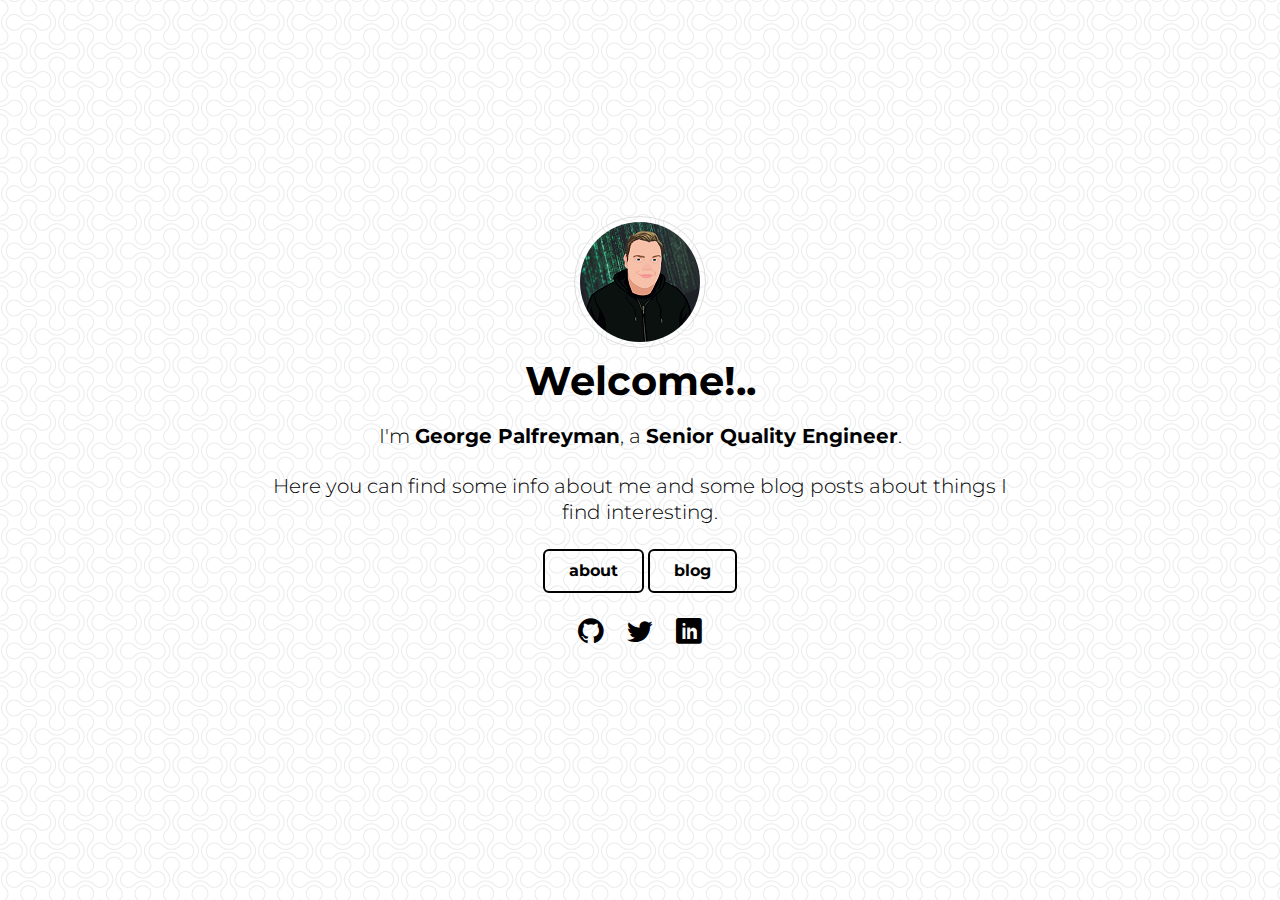
<file: index.html>
<!DOCTYPE html>
<html>
  <head>
    <meta charset="utf-8" />
<meta http-equiv="X-UA-Compatible" content="IE=edge" />
<meta name="viewport" content="width=device-width, initial-scale=1" />

<title>
  
</title>
<meta
  name="description"
  content=""
/>

<link rel="stylesheet" href="/css/main.css">
<link
  rel="canonical"
  href="/"
/>
<link rel="alternate" type="application/rss+xml" title=""
href="/feed.xml" />

<!-- <script>
  (function(i,s,o,g,r,a,m){i['GoogleAnalyticsObject']=r;i[r]=i[r]||function(){
  (i[r].q=i[r].q||[]).push(arguments)},i[r].l=1*new Date();a=s.createElement(o),
  m=s.getElementsByTagName(o)[0];a.async=1;a.src=g;m.parentNode.insertBefore(a,m)
  })(window,document,'script','//www.google-analytics.com/analytics.js','ga');

  ga('create', '', 'auto');
  ga('send', 'pageview');
</script>
 -->

  </head>
  <body>
    <section class="hero">
  <div class="hero-inner">
    <div class="container">
      <img
        src="/images/author.jpg"
        alt="author thumb"
        class="dot"
      />
      <h1>Welcome!..</h1>
      <h3>
        I'm <strong itemprop="name">George Palfreyman</strong>, a
        <strong itemprop="jobTitle"> Senior Quality Engineer</strong>.
      </h3>
      <h3>Here you can find some info about me and some blog posts about things I find interesting.</h3>
      <a
        href="/about"
        class="button button-ghost"
        title="about"
        >about</a
      >
      <a
        href="/blog"
        class="button button-ghost"
        title="blog"
        >blog</a
      >
      <ul class="social">
  <li>
    <a href="https://github.com/gpalf" target="_blank"
      ><i class="icon icon-github"></i
    ></a>
  </li>
  <li>
    <a href="https://twitter.com/georgepalf" target="_blank"
      ><i class="icon icon-twitter"></i
    ></a>
  </li>
  <li>
    <a href="https://linkedin.com/in/georgepalfreyman" target="_blank"
      ><i class="icon icon-linkedin"></i
    ></a>
  </li>
</ul>

    </div>
  </div>
</section>

  </body>
</html>
</file>
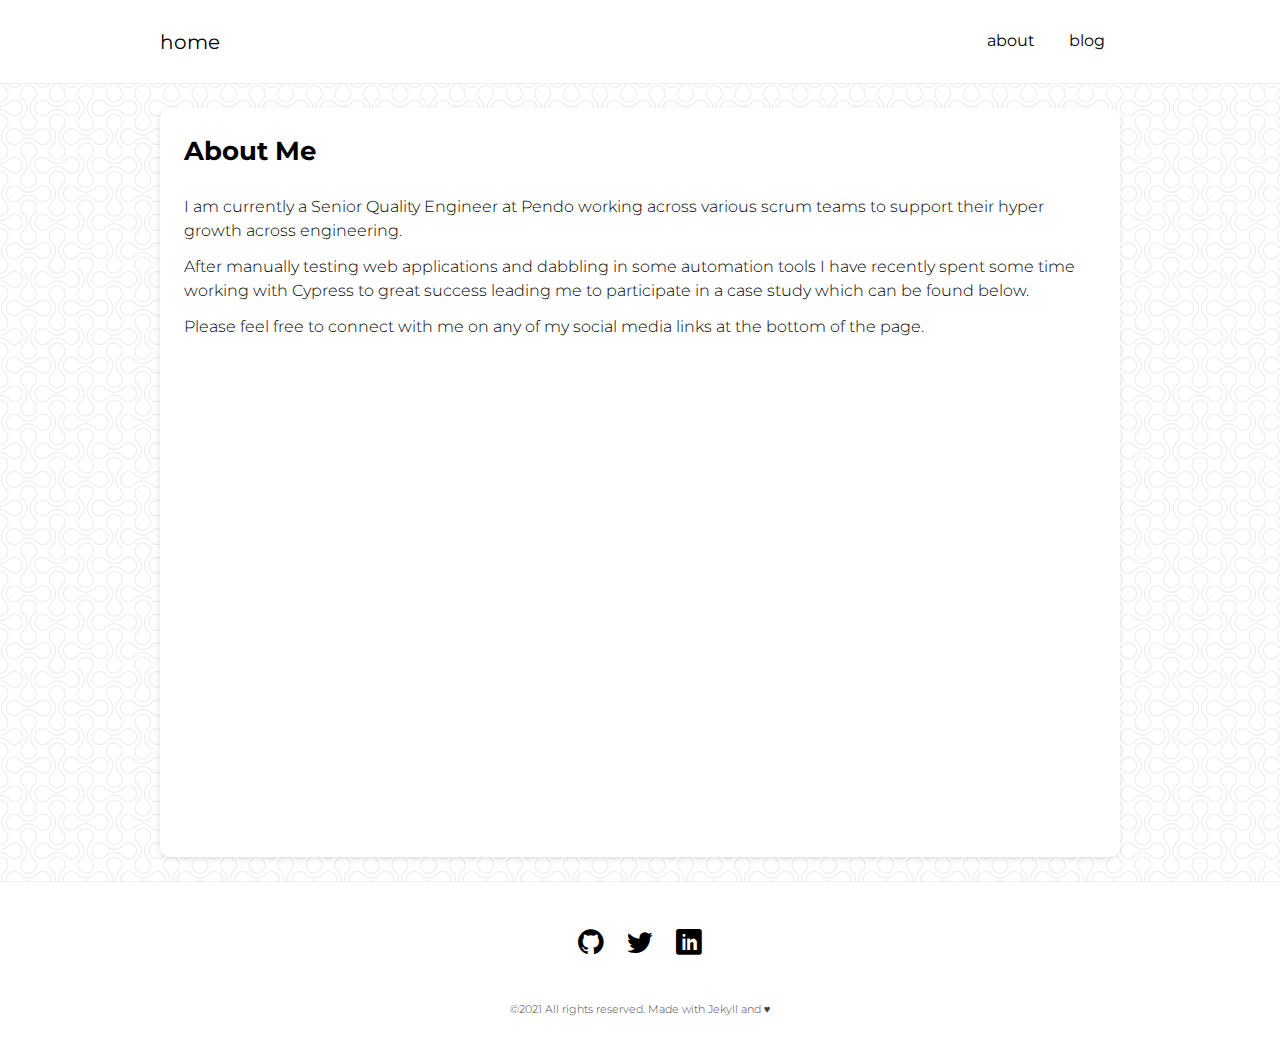
<file: about/index.html>
<!DOCTYPE html>
<html>
  <head>
    <meta charset="utf-8" />
<meta http-equiv="X-UA-Compatible" content="IE=edge" />
<meta name="viewport" content="width=device-width, initial-scale=1" />

<title>
  About Me
</title>
<meta
  name="description"
  content=""
/>

<link rel="stylesheet" href="/css/main.css">
<link
  rel="canonical"
  href="/about/"
/>
<link rel="alternate" type="application/rss+xml" title=""
href="/feed.xml" />

<!-- <script>
  (function(i,s,o,g,r,a,m){i['GoogleAnalyticsObject']=r;i[r]=i[r]||function(){
  (i[r].q=i[r].q||[]).push(arguments)},i[r].l=1*new Date();a=s.createElement(o),
  m=s.getElementsByTagName(o)[0];a.async=1;a.src=g;m.parentNode.insertBefore(a,m)
  })(window,document,'script','//www.google-analytics.com/analytics.js','ga');

  ga('create', '', 'auto');
  ga('send', 'pageview');
</script>
 -->

  </head>
  <body>
    <header class="site-header">
  <div class="container">
    <input type="checkbox" id="toggleNavbar">
    <h1 class="logo"><a href="/">Home</a></h1>
    <label for="toggleNavbar" role="button" class="toggle-navbar-button">
      <i class="icon icon-menu"></i>
      <i class="icon icon-cross"></i>
    </label>
    <nav class="navbar">
      <ul>
        
          <li><a href="/about" title="About">About</a></li>
        
          <li><a href="/blog" title="Blog">Blog</a></li>
        
      </ul>
    </nav>
  </div>
</header>


<main class="main-container">
  <div class="container">
    <article role="article" class="page card">

  <header class="post-header">
    <h1 class="post-title">About Me</h1>
  </header>

  <div class="post-content">
    <p>I am currently a Senior Quality Engineer at Pendo working across various scrum teams to support their hyper growth across engineering.</p>

<p>After manually testing web applications and dabbling in some automation tools I have recently spent some time working with Cypress to great success leading me to participate in a case study which can be found below.</p>

<p>Please feel free to connect with me on any of my social media links at the bottom of the page.</p>

<center><figure class="video_container">
  <iframe src="https://www.youtube.com/embed/bjc9M1EoaUo" frameborder="0" allowfullscreen="true" width="100%" height="475"> </iframe>
</figure></center>

  </div>

</article>

  </div>
</main>

<footer class="site-footer">
  <div class="container">
    <ul class="social">
  <li>
    <a href="https://github.com/gpalf" target="_blank"
      ><i class="icon icon-github"></i
    ></a>
  </li>
  <li>
    <a href="https://twitter.com/georgepalf" target="_blank"
      ><i class="icon icon-twitter"></i
    ></a>
  </li>
  <li>
    <a href="https://linkedin.com/in/georgepalfreyman" target="_blank"
      ><i class="icon icon-linkedin"></i
    ></a>
  </li>
</ul>

    <p class="txt-black">
      <small
        >&copy;2021 All rights reserved. Made with
        <a href="http://jekyllrb.com/" target="_blank">Jekyll</a> and ♥</small
      >
    </p>
  </div>
</footer>


  </body>
</html>
</file>
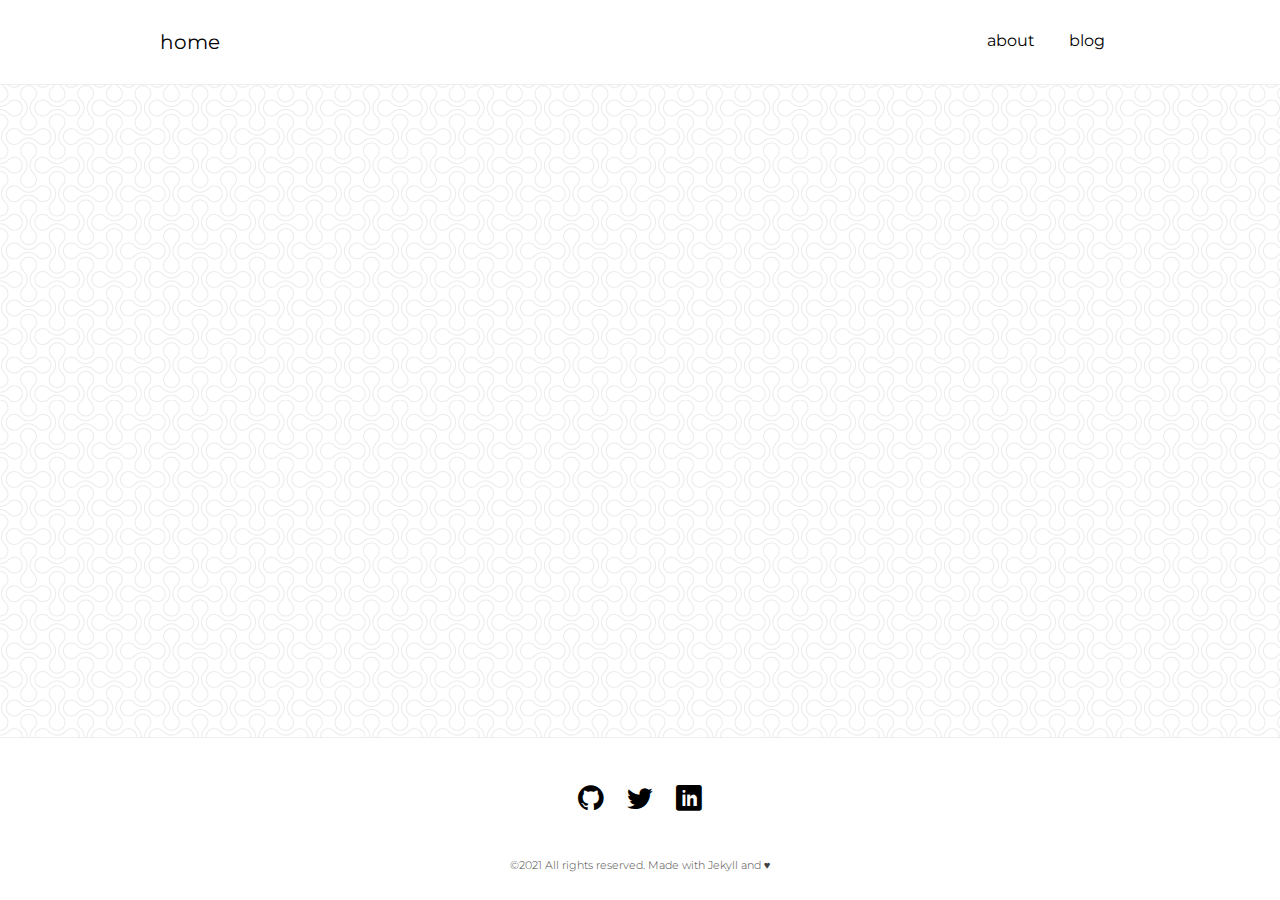
<file: blog/index.html>
<!DOCTYPE html>
<html>
  <head>
    <meta charset="utf-8" />
<meta http-equiv="X-UA-Compatible" content="IE=edge" />
<meta name="viewport" content="width=device-width, initial-scale=1" />

<title>
  
</title>
<meta
  name="description"
  content=""
/>

<link rel="stylesheet" href="/css/main.css">
<link
  rel="canonical"
  href="/blog/"
/>
<link rel="alternate" type="application/rss+xml" title=""
href="/feed.xml" />

<!-- <script>
  (function(i,s,o,g,r,a,m){i['GoogleAnalyticsObject']=r;i[r]=i[r]||function(){
  (i[r].q=i[r].q||[]).push(arguments)},i[r].l=1*new Date();a=s.createElement(o),
  m=s.getElementsByTagName(o)[0];a.async=1;a.src=g;m.parentNode.insertBefore(a,m)
  })(window,document,'script','//www.google-analytics.com/analytics.js','ga');

  ga('create', '', 'auto');
  ga('send', 'pageview');
</script>
 -->

  </head>
  <body>
    <header class="site-header">
  <div class="container">
    <input type="checkbox" id="toggleNavbar">
    <h1 class="logo"><a href="/">Home</a></h1>
    <label for="toggleNavbar" role="button" class="toggle-navbar-button">
      <i class="icon icon-menu"></i>
      <i class="icon icon-cross"></i>
    </label>
    <nav class="navbar">
      <ul>
        
          <li><a href="/about" title="About">About</a></li>
        
          <li><a href="/blog" title="Blog">Blog</a></li>
        
      </ul>
    </nav>
  </div>
</header>


<main class="main-container">
  <div class="container">
    <section class="post-list">
   

</section>

  </div>
</main>

<footer class="site-footer">
  <div class="container">
    <ul class="social">
  <li>
    <a href="https://github.com/gpalf" target="_blank"
      ><i class="icon icon-github"></i
    ></a>
  </li>
  <li>
    <a href="https://twitter.com/georgepalf" target="_blank"
      ><i class="icon icon-twitter"></i
    ></a>
  </li>
  <li>
    <a href="https://linkedin.com/in/georgepalfreyman" target="_blank"
      ><i class="icon icon-linkedin"></i
    ></a>
  </li>
</ul>

    <p class="txt-black">
      <small
        >&copy;2021 All rights reserved. Made with
        <a href="http://jekyllrb.com/" target="_blank">Jekyll</a> and ♥</small
      >
    </p>
  </div>
</footer>


  </body>
</html>
</file>
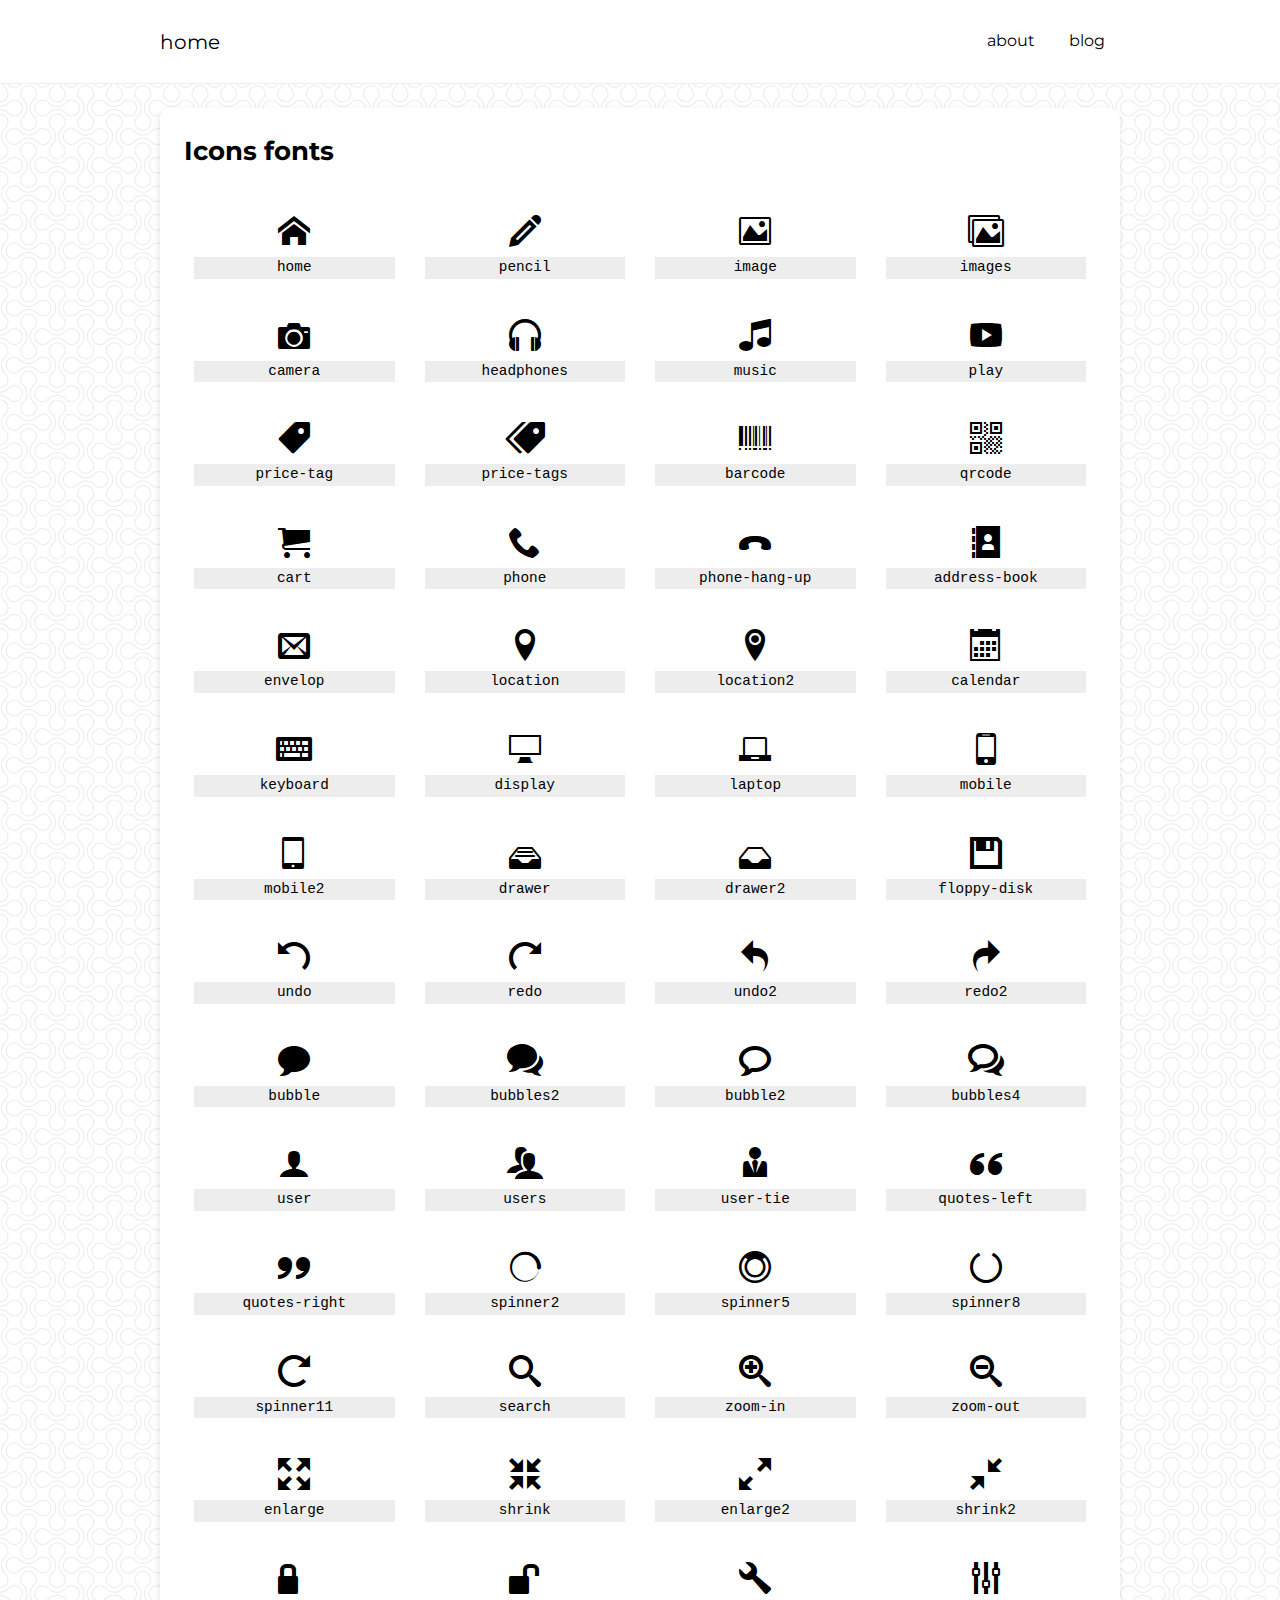
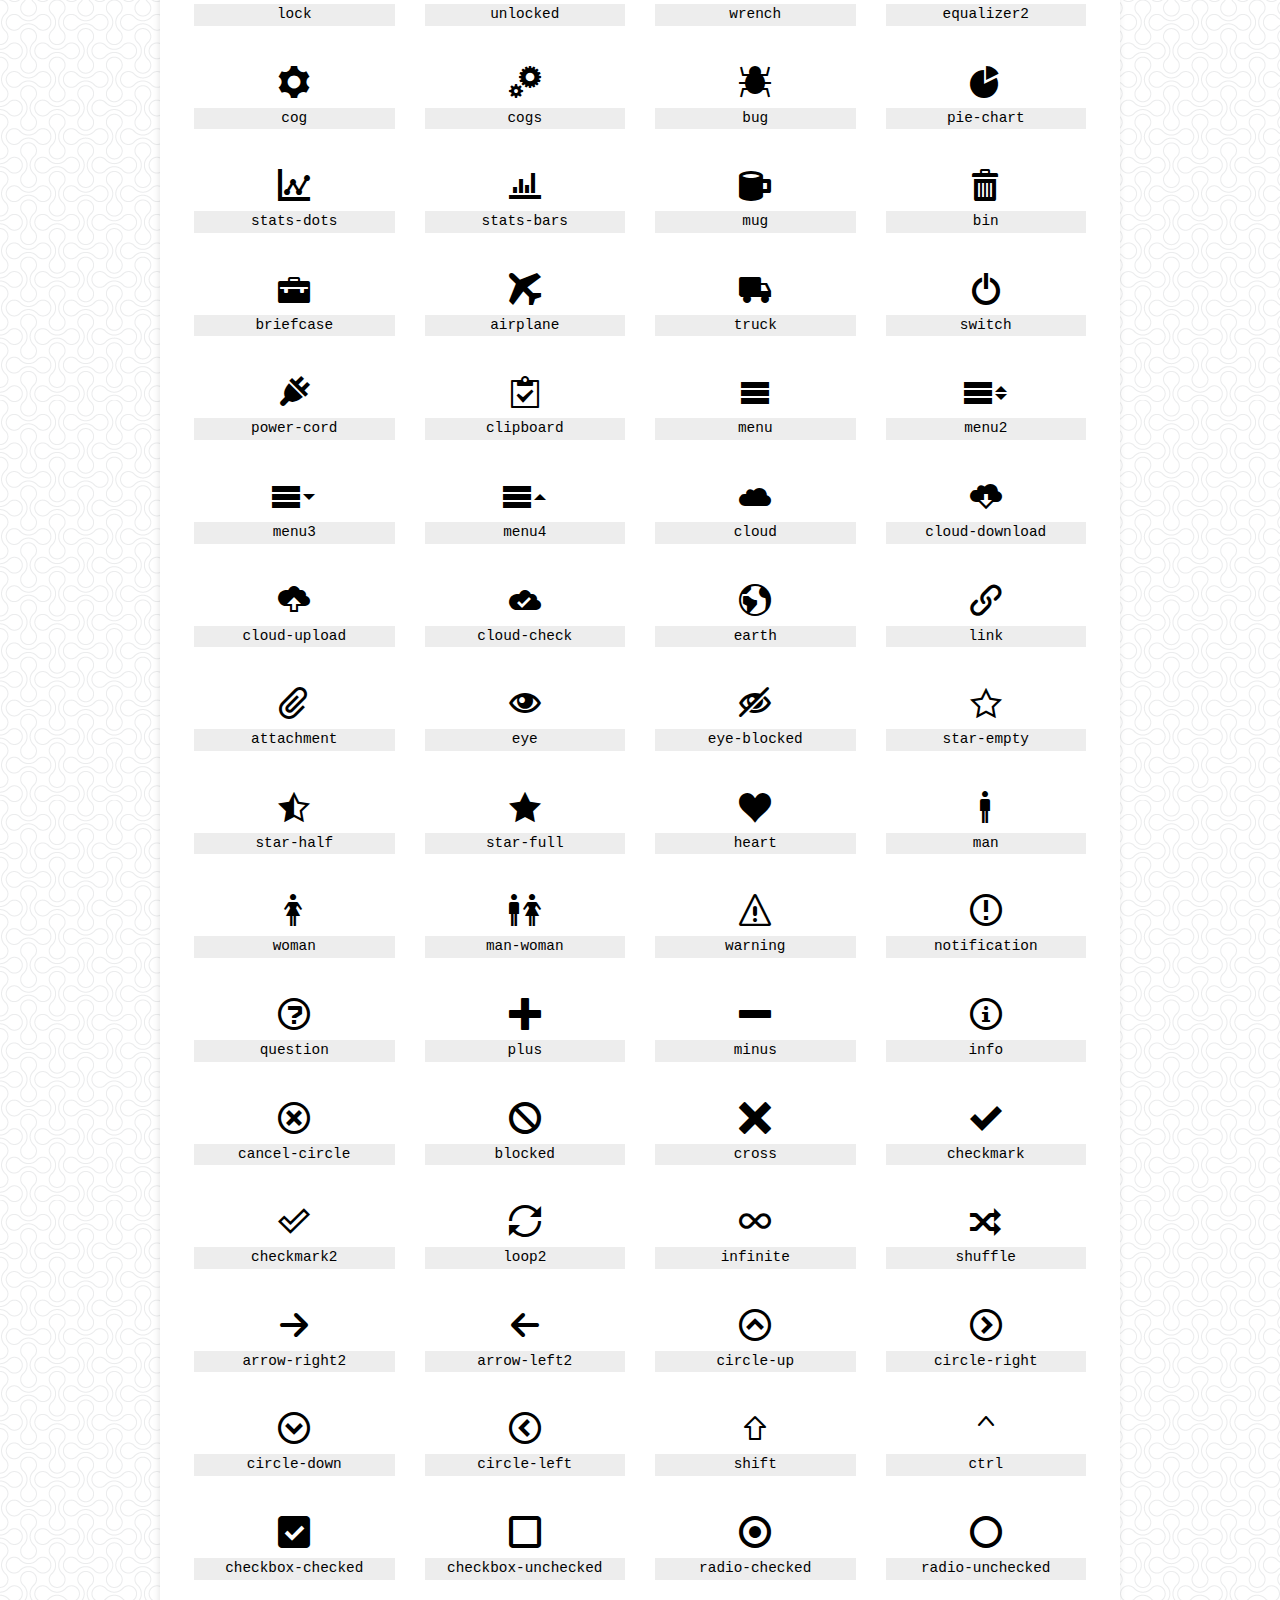
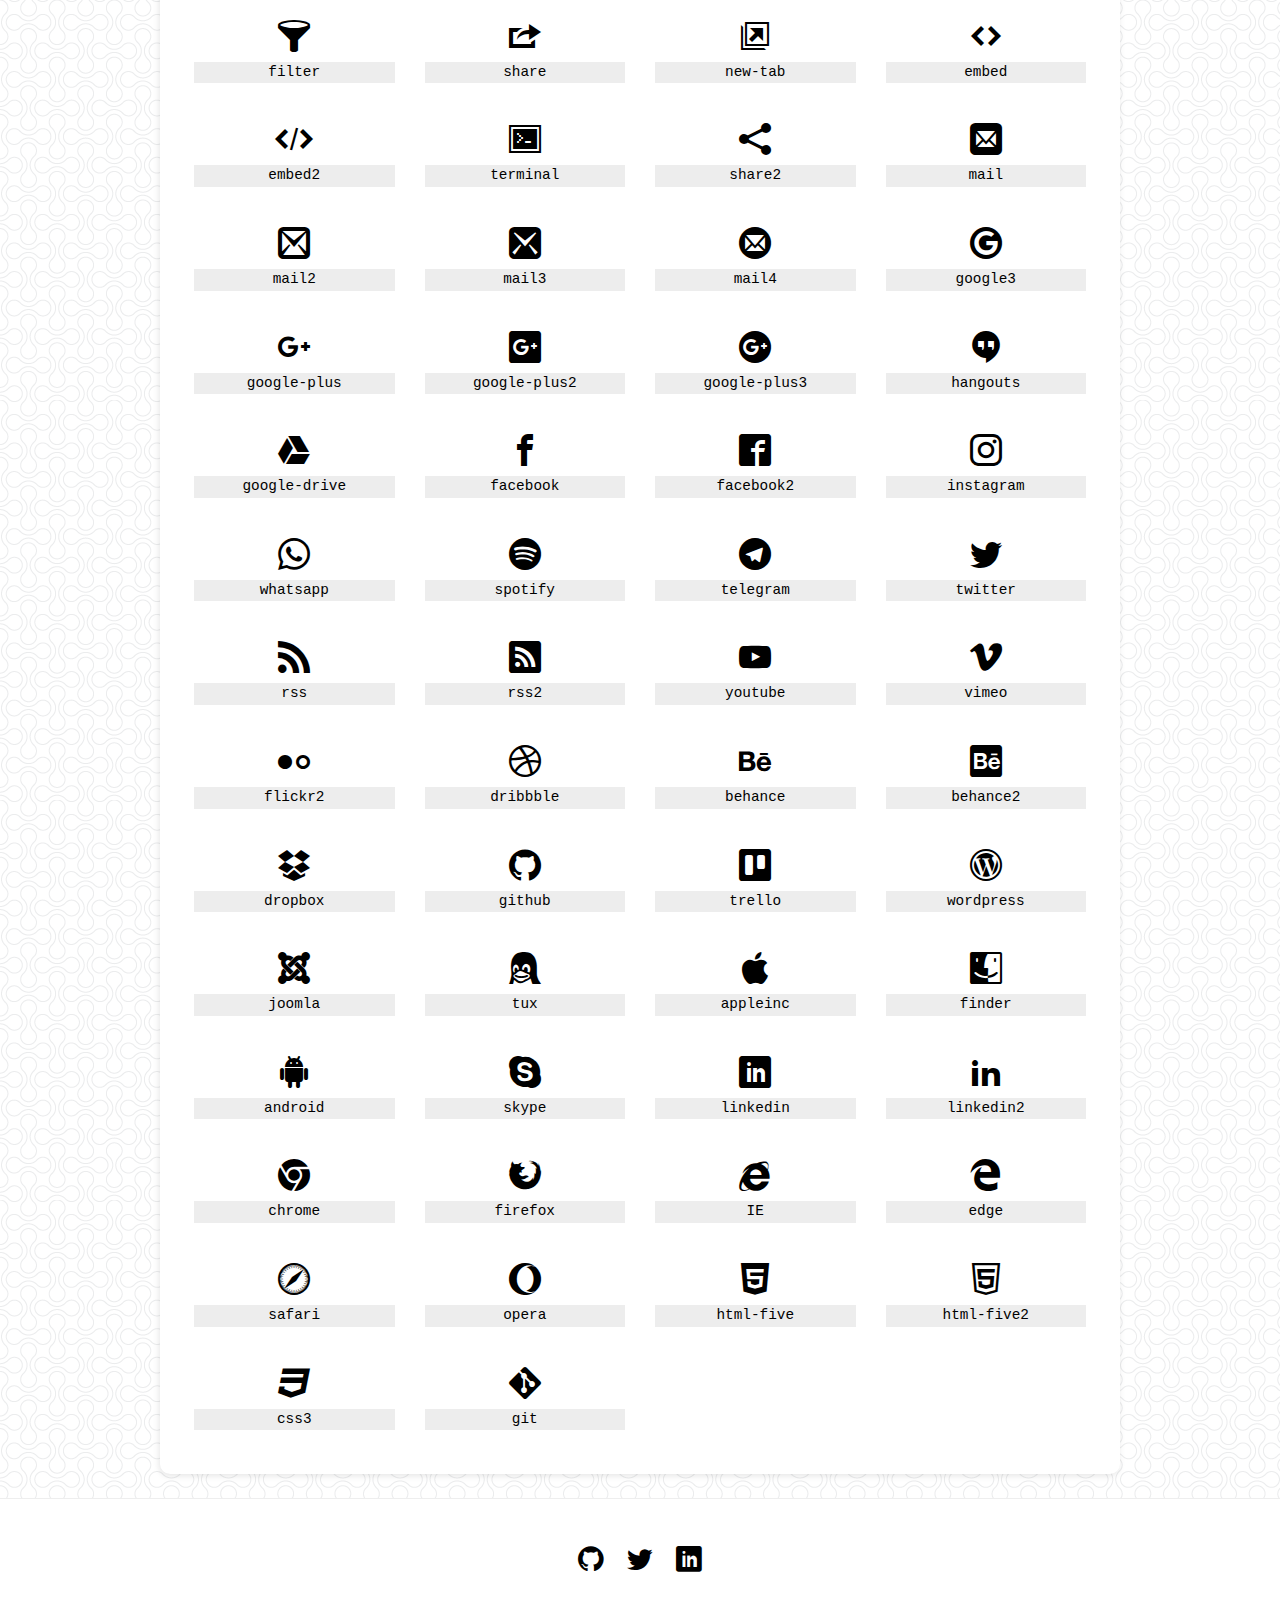
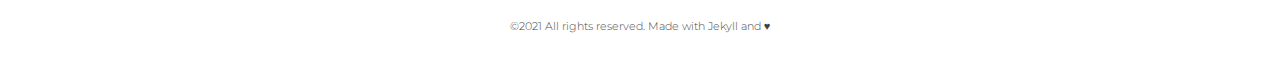
<file: icons/index.html>
<!DOCTYPE html>
<html>
  <head>
    <meta charset="utf-8" />
<meta http-equiv="X-UA-Compatible" content="IE=edge" />
<meta name="viewport" content="width=device-width, initial-scale=1" />

<title>
  Icons fonts
</title>
<meta
  name="description"
  content=""
/>

<link rel="stylesheet" href="/css/main.css">
<link
  rel="canonical"
  href="/icons/"
/>
<link rel="alternate" type="application/rss+xml" title=""
href="/feed.xml" />

<!-- <script>
  (function(i,s,o,g,r,a,m){i['GoogleAnalyticsObject']=r;i[r]=i[r]||function(){
  (i[r].q=i[r].q||[]).push(arguments)},i[r].l=1*new Date();a=s.createElement(o),
  m=s.getElementsByTagName(o)[0];a.async=1;a.src=g;m.parentNode.insertBefore(a,m)
  })(window,document,'script','//www.google-analytics.com/analytics.js','ga');

  ga('create', '', 'auto');
  ga('send', 'pageview');
</script>
 -->

  </head>
  <body>
    <header class="site-header">
  <div class="container">
    <input type="checkbox" id="toggleNavbar">
    <h1 class="logo"><a href="/">Home</a></h1>
    <label for="toggleNavbar" role="button" class="toggle-navbar-button">
      <i class="icon icon-menu"></i>
      <i class="icon icon-cross"></i>
    </label>
    <nav class="navbar">
      <ul>
        
          <li><a href="/about" title="About">About</a></li>
        
          <li><a href="/blog" title="Blog">Blog</a></li>
        
      </ul>
    </nav>
  </div>
</header>


<main class="main-container">
  <div class="container">
    <article role="article" class="page card">

  <header class="post-header">
    <h1 class="post-title">Icons fonts</h1>
  </header>

  <div class="post-content">
    <style>
  .icondemo {
    margin: 0;
    padding: 0;
    list-style: none;
    text-align: center;
    margin-left: -5px;
    margin-right: -5px;
  }
  .icondemo__item {
    width: 25%;
    float: left;
    padding: 0;
  }
  .icondemo__inner {
    margin: 5px;
    padding: 15px 10px;
    border-radius: 6px;
  }
  .icondemo__item .icon {
    display: inline-block;
    font-size: 2rem;
    margin-bottom: 10px;
    transition: transform .12s linear;
  }
  .icondemo__item:hover .icon {
    transform: scale(1.4)
  }
  .icondemo__item code {
    display: block;
  }
</style>

<ul class="icondemo">
  
    <li class="icondemo__item">
      <div class="icondemo__inner">
        <i class="icon icon-home"></i>
        <code>home</code>
      </div>
    </li>
  
    <li class="icondemo__item">
      <div class="icondemo__inner">
        <i class="icon icon-pencil"></i>
        <code>pencil</code>
      </div>
    </li>
  
    <li class="icondemo__item">
      <div class="icondemo__inner">
        <i class="icon icon-image"></i>
        <code>image</code>
      </div>
    </li>
  
    <li class="icondemo__item">
      <div class="icondemo__inner">
        <i class="icon icon-images"></i>
        <code>images</code>
      </div>
    </li>
  
    <li class="icondemo__item">
      <div class="icondemo__inner">
        <i class="icon icon-camera"></i>
        <code>camera</code>
      </div>
    </li>
  
    <li class="icondemo__item">
      <div class="icondemo__inner">
        <i class="icon icon-headphones"></i>
        <code>headphones</code>
      </div>
    </li>
  
    <li class="icondemo__item">
      <div class="icondemo__inner">
        <i class="icon icon-music"></i>
        <code>music</code>
      </div>
    </li>
  
    <li class="icondemo__item">
      <div class="icondemo__inner">
        <i class="icon icon-play"></i>
        <code>play</code>
      </div>
    </li>
  
    <li class="icondemo__item">
      <div class="icondemo__inner">
        <i class="icon icon-price-tag"></i>
        <code>price-tag</code>
      </div>
    </li>
  
    <li class="icondemo__item">
      <div class="icondemo__inner">
        <i class="icon icon-price-tags"></i>
        <code>price-tags</code>
      </div>
    </li>
  
    <li class="icondemo__item">
      <div class="icondemo__inner">
        <i class="icon icon-barcode"></i>
        <code>barcode</code>
      </div>
    </li>
  
    <li class="icondemo__item">
      <div class="icondemo__inner">
        <i class="icon icon-qrcode"></i>
        <code>qrcode</code>
      </div>
    </li>
  
    <li class="icondemo__item">
      <div class="icondemo__inner">
        <i class="icon icon-cart"></i>
        <code>cart</code>
      </div>
    </li>
  
    <li class="icondemo__item">
      <div class="icondemo__inner">
        <i class="icon icon-phone"></i>
        <code>phone</code>
      </div>
    </li>
  
    <li class="icondemo__item">
      <div class="icondemo__inner">
        <i class="icon icon-phone-hang-up"></i>
        <code>phone-hang-up</code>
      </div>
    </li>
  
    <li class="icondemo__item">
      <div class="icondemo__inner">
        <i class="icon icon-address-book"></i>
        <code>address-book</code>
      </div>
    </li>
  
    <li class="icondemo__item">
      <div class="icondemo__inner">
        <i class="icon icon-envelop"></i>
        <code>envelop</code>
      </div>
    </li>
  
    <li class="icondemo__item">
      <div class="icondemo__inner">
        <i class="icon icon-location"></i>
        <code>location</code>
      </div>
    </li>
  
    <li class="icondemo__item">
      <div class="icondemo__inner">
        <i class="icon icon-location2"></i>
        <code>location2</code>
      </div>
    </li>
  
    <li class="icondemo__item">
      <div class="icondemo__inner">
        <i class="icon icon-calendar"></i>
        <code>calendar</code>
      </div>
    </li>
  
    <li class="icondemo__item">
      <div class="icondemo__inner">
        <i class="icon icon-keyboard"></i>
        <code>keyboard</code>
      </div>
    </li>
  
    <li class="icondemo__item">
      <div class="icondemo__inner">
        <i class="icon icon-display"></i>
        <code>display</code>
      </div>
    </li>
  
    <li class="icondemo__item">
      <div class="icondemo__inner">
        <i class="icon icon-laptop"></i>
        <code>laptop</code>
      </div>
    </li>
  
    <li class="icondemo__item">
      <div class="icondemo__inner">
        <i class="icon icon-mobile"></i>
        <code>mobile</code>
      </div>
    </li>
  
    <li class="icondemo__item">
      <div class="icondemo__inner">
        <i class="icon icon-mobile2"></i>
        <code>mobile2</code>
      </div>
    </li>
  
    <li class="icondemo__item">
      <div class="icondemo__inner">
        <i class="icon icon-drawer"></i>
        <code>drawer</code>
      </div>
    </li>
  
    <li class="icondemo__item">
      <div class="icondemo__inner">
        <i class="icon icon-drawer2"></i>
        <code>drawer2</code>
      </div>
    </li>
  
    <li class="icondemo__item">
      <div class="icondemo__inner">
        <i class="icon icon-floppy-disk"></i>
        <code>floppy-disk</code>
      </div>
    </li>
  
    <li class="icondemo__item">
      <div class="icondemo__inner">
        <i class="icon icon-undo"></i>
        <code>undo</code>
      </div>
    </li>
  
    <li class="icondemo__item">
      <div class="icondemo__inner">
        <i class="icon icon-redo"></i>
        <code>redo</code>
      </div>
    </li>
  
    <li class="icondemo__item">
      <div class="icondemo__inner">
        <i class="icon icon-undo2"></i>
        <code>undo2</code>
      </div>
    </li>
  
    <li class="icondemo__item">
      <div class="icondemo__inner">
        <i class="icon icon-redo2"></i>
        <code>redo2</code>
      </div>
    </li>
  
    <li class="icondemo__item">
      <div class="icondemo__inner">
        <i class="icon icon-bubble"></i>
        <code>bubble</code>
      </div>
    </li>
  
    <li class="icondemo__item">
      <div class="icondemo__inner">
        <i class="icon icon-bubbles2"></i>
        <code>bubbles2</code>
      </div>
    </li>
  
    <li class="icondemo__item">
      <div class="icondemo__inner">
        <i class="icon icon-bubble2"></i>
        <code>bubble2</code>
      </div>
    </li>
  
    <li class="icondemo__item">
      <div class="icondemo__inner">
        <i class="icon icon-bubbles4"></i>
        <code>bubbles4</code>
      </div>
    </li>
  
    <li class="icondemo__item">
      <div class="icondemo__inner">
        <i class="icon icon-user"></i>
        <code>user</code>
      </div>
    </li>
  
    <li class="icondemo__item">
      <div class="icondemo__inner">
        <i class="icon icon-users"></i>
        <code>users</code>
      </div>
    </li>
  
    <li class="icondemo__item">
      <div class="icondemo__inner">
        <i class="icon icon-user-tie"></i>
        <code>user-tie</code>
      </div>
    </li>
  
    <li class="icondemo__item">
      <div class="icondemo__inner">
        <i class="icon icon-quotes-left"></i>
        <code>quotes-left</code>
      </div>
    </li>
  
    <li class="icondemo__item">
      <div class="icondemo__inner">
        <i class="icon icon-quotes-right"></i>
        <code>quotes-right</code>
      </div>
    </li>
  
    <li class="icondemo__item">
      <div class="icondemo__inner">
        <i class="icon icon-spinner2"></i>
        <code>spinner2</code>
      </div>
    </li>
  
    <li class="icondemo__item">
      <div class="icondemo__inner">
        <i class="icon icon-spinner5"></i>
        <code>spinner5</code>
      </div>
    </li>
  
    <li class="icondemo__item">
      <div class="icondemo__inner">
        <i class="icon icon-spinner8"></i>
        <code>spinner8</code>
      </div>
    </li>
  
    <li class="icondemo__item">
      <div class="icondemo__inner">
        <i class="icon icon-spinner11"></i>
        <code>spinner11</code>
      </div>
    </li>
  
    <li class="icondemo__item">
      <div class="icondemo__inner">
        <i class="icon icon-search"></i>
        <code>search</code>
      </div>
    </li>
  
    <li class="icondemo__item">
      <div class="icondemo__inner">
        <i class="icon icon-zoom-in"></i>
        <code>zoom-in</code>
      </div>
    </li>
  
    <li class="icondemo__item">
      <div class="icondemo__inner">
        <i class="icon icon-zoom-out"></i>
        <code>zoom-out</code>
      </div>
    </li>
  
    <li class="icondemo__item">
      <div class="icondemo__inner">
        <i class="icon icon-enlarge"></i>
        <code>enlarge</code>
      </div>
    </li>
  
    <li class="icondemo__item">
      <div class="icondemo__inner">
        <i class="icon icon-shrink"></i>
        <code>shrink</code>
      </div>
    </li>
  
    <li class="icondemo__item">
      <div class="icondemo__inner">
        <i class="icon icon-enlarge2"></i>
        <code>enlarge2</code>
      </div>
    </li>
  
    <li class="icondemo__item">
      <div class="icondemo__inner">
        <i class="icon icon-shrink2"></i>
        <code>shrink2</code>
      </div>
    </li>
  
    <li class="icondemo__item">
      <div class="icondemo__inner">
        <i class="icon icon-lock"></i>
        <code>lock</code>
      </div>
    </li>
  
    <li class="icondemo__item">
      <div class="icondemo__inner">
        <i class="icon icon-unlocked"></i>
        <code>unlocked</code>
      </div>
    </li>
  
    <li class="icondemo__item">
      <div class="icondemo__inner">
        <i class="icon icon-wrench"></i>
        <code>wrench</code>
      </div>
    </li>
  
    <li class="icondemo__item">
      <div class="icondemo__inner">
        <i class="icon icon-equalizer2"></i>
        <code>equalizer2</code>
      </div>
    </li>
  
    <li class="icondemo__item">
      <div class="icondemo__inner">
        <i class="icon icon-cog"></i>
        <code>cog</code>
      </div>
    </li>
  
    <li class="icondemo__item">
      <div class="icondemo__inner">
        <i class="icon icon-cogs"></i>
        <code>cogs</code>
      </div>
    </li>
  
    <li class="icondemo__item">
      <div class="icondemo__inner">
        <i class="icon icon-bug"></i>
        <code>bug</code>
      </div>
    </li>
  
    <li class="icondemo__item">
      <div class="icondemo__inner">
        <i class="icon icon-pie-chart"></i>
        <code>pie-chart</code>
      </div>
    </li>
  
    <li class="icondemo__item">
      <div class="icondemo__inner">
        <i class="icon icon-stats-dots"></i>
        <code>stats-dots</code>
      </div>
    </li>
  
    <li class="icondemo__item">
      <div class="icondemo__inner">
        <i class="icon icon-stats-bars"></i>
        <code>stats-bars</code>
      </div>
    </li>
  
    <li class="icondemo__item">
      <div class="icondemo__inner">
        <i class="icon icon-mug"></i>
        <code>mug</code>
      </div>
    </li>
  
    <li class="icondemo__item">
      <div class="icondemo__inner">
        <i class="icon icon-bin"></i>
        <code>bin</code>
      </div>
    </li>
  
    <li class="icondemo__item">
      <div class="icondemo__inner">
        <i class="icon icon-briefcase"></i>
        <code>briefcase</code>
      </div>
    </li>
  
    <li class="icondemo__item">
      <div class="icondemo__inner">
        <i class="icon icon-airplane"></i>
        <code>airplane</code>
      </div>
    </li>
  
    <li class="icondemo__item">
      <div class="icondemo__inner">
        <i class="icon icon-truck"></i>
        <code>truck</code>
      </div>
    </li>
  
    <li class="icondemo__item">
      <div class="icondemo__inner">
        <i class="icon icon-switch"></i>
        <code>switch</code>
      </div>
    </li>
  
    <li class="icondemo__item">
      <div class="icondemo__inner">
        <i class="icon icon-power-cord"></i>
        <code>power-cord</code>
      </div>
    </li>
  
    <li class="icondemo__item">
      <div class="icondemo__inner">
        <i class="icon icon-clipboard"></i>
        <code>clipboard</code>
      </div>
    </li>
  
    <li class="icondemo__item">
      <div class="icondemo__inner">
        <i class="icon icon-menu"></i>
        <code>menu</code>
      </div>
    </li>
  
    <li class="icondemo__item">
      <div class="icondemo__inner">
        <i class="icon icon-menu2"></i>
        <code>menu2</code>
      </div>
    </li>
  
    <li class="icondemo__item">
      <div class="icondemo__inner">
        <i class="icon icon-menu3"></i>
        <code>menu3</code>
      </div>
    </li>
  
    <li class="icondemo__item">
      <div class="icondemo__inner">
        <i class="icon icon-menu4"></i>
        <code>menu4</code>
      </div>
    </li>
  
    <li class="icondemo__item">
      <div class="icondemo__inner">
        <i class="icon icon-cloud"></i>
        <code>cloud</code>
      </div>
    </li>
  
    <li class="icondemo__item">
      <div class="icondemo__inner">
        <i class="icon icon-cloud-download"></i>
        <code>cloud-download</code>
      </div>
    </li>
  
    <li class="icondemo__item">
      <div class="icondemo__inner">
        <i class="icon icon-cloud-upload"></i>
        <code>cloud-upload</code>
      </div>
    </li>
  
    <li class="icondemo__item">
      <div class="icondemo__inner">
        <i class="icon icon-cloud-check"></i>
        <code>cloud-check</code>
      </div>
    </li>
  
    <li class="icondemo__item">
      <div class="icondemo__inner">
        <i class="icon icon-earth"></i>
        <code>earth</code>
      </div>
    </li>
  
    <li class="icondemo__item">
      <div class="icondemo__inner">
        <i class="icon icon-link"></i>
        <code>link</code>
      </div>
    </li>
  
    <li class="icondemo__item">
      <div class="icondemo__inner">
        <i class="icon icon-attachment"></i>
        <code>attachment</code>
      </div>
    </li>
  
    <li class="icondemo__item">
      <div class="icondemo__inner">
        <i class="icon icon-eye"></i>
        <code>eye</code>
      </div>
    </li>
  
    <li class="icondemo__item">
      <div class="icondemo__inner">
        <i class="icon icon-eye-blocked"></i>
        <code>eye-blocked</code>
      </div>
    </li>
  
    <li class="icondemo__item">
      <div class="icondemo__inner">
        <i class="icon icon-star-empty"></i>
        <code>star-empty</code>
      </div>
    </li>
  
    <li class="icondemo__item">
      <div class="icondemo__inner">
        <i class="icon icon-star-half"></i>
        <code>star-half</code>
      </div>
    </li>
  
    <li class="icondemo__item">
      <div class="icondemo__inner">
        <i class="icon icon-star-full"></i>
        <code>star-full</code>
      </div>
    </li>
  
    <li class="icondemo__item">
      <div class="icondemo__inner">
        <i class="icon icon-heart"></i>
        <code>heart</code>
      </div>
    </li>
  
    <li class="icondemo__item">
      <div class="icondemo__inner">
        <i class="icon icon-man"></i>
        <code>man</code>
      </div>
    </li>
  
    <li class="icondemo__item">
      <div class="icondemo__inner">
        <i class="icon icon-woman"></i>
        <code>woman</code>
      </div>
    </li>
  
    <li class="icondemo__item">
      <div class="icondemo__inner">
        <i class="icon icon-man-woman"></i>
        <code>man-woman</code>
      </div>
    </li>
  
    <li class="icondemo__item">
      <div class="icondemo__inner">
        <i class="icon icon-warning"></i>
        <code>warning</code>
      </div>
    </li>
  
    <li class="icondemo__item">
      <div class="icondemo__inner">
        <i class="icon icon-notification"></i>
        <code>notification</code>
      </div>
    </li>
  
    <li class="icondemo__item">
      <div class="icondemo__inner">
        <i class="icon icon-question"></i>
        <code>question</code>
      </div>
    </li>
  
    <li class="icondemo__item">
      <div class="icondemo__inner">
        <i class="icon icon-plus"></i>
        <code>plus</code>
      </div>
    </li>
  
    <li class="icondemo__item">
      <div class="icondemo__inner">
        <i class="icon icon-minus"></i>
        <code>minus</code>
      </div>
    </li>
  
    <li class="icondemo__item">
      <div class="icondemo__inner">
        <i class="icon icon-info"></i>
        <code>info</code>
      </div>
    </li>
  
    <li class="icondemo__item">
      <div class="icondemo__inner">
        <i class="icon icon-cancel-circle"></i>
        <code>cancel-circle</code>
      </div>
    </li>
  
    <li class="icondemo__item">
      <div class="icondemo__inner">
        <i class="icon icon-blocked"></i>
        <code>blocked</code>
      </div>
    </li>
  
    <li class="icondemo__item">
      <div class="icondemo__inner">
        <i class="icon icon-cross"></i>
        <code>cross</code>
      </div>
    </li>
  
    <li class="icondemo__item">
      <div class="icondemo__inner">
        <i class="icon icon-checkmark"></i>
        <code>checkmark</code>
      </div>
    </li>
  
    <li class="icondemo__item">
      <div class="icondemo__inner">
        <i class="icon icon-checkmark2"></i>
        <code>checkmark2</code>
      </div>
    </li>
  
    <li class="icondemo__item">
      <div class="icondemo__inner">
        <i class="icon icon-loop2"></i>
        <code>loop2</code>
      </div>
    </li>
  
    <li class="icondemo__item">
      <div class="icondemo__inner">
        <i class="icon icon-infinite"></i>
        <code>infinite</code>
      </div>
    </li>
  
    <li class="icondemo__item">
      <div class="icondemo__inner">
        <i class="icon icon-shuffle"></i>
        <code>shuffle</code>
      </div>
    </li>
  
    <li class="icondemo__item">
      <div class="icondemo__inner">
        <i class="icon icon-arrow-right2"></i>
        <code>arrow-right2</code>
      </div>
    </li>
  
    <li class="icondemo__item">
      <div class="icondemo__inner">
        <i class="icon icon-arrow-left2"></i>
        <code>arrow-left2</code>
      </div>
    </li>
  
    <li class="icondemo__item">
      <div class="icondemo__inner">
        <i class="icon icon-circle-up"></i>
        <code>circle-up</code>
      </div>
    </li>
  
    <li class="icondemo__item">
      <div class="icondemo__inner">
        <i class="icon icon-circle-right"></i>
        <code>circle-right</code>
      </div>
    </li>
  
    <li class="icondemo__item">
      <div class="icondemo__inner">
        <i class="icon icon-circle-down"></i>
        <code>circle-down</code>
      </div>
    </li>
  
    <li class="icondemo__item">
      <div class="icondemo__inner">
        <i class="icon icon-circle-left"></i>
        <code>circle-left</code>
      </div>
    </li>
  
    <li class="icondemo__item">
      <div class="icondemo__inner">
        <i class="icon icon-shift"></i>
        <code>shift</code>
      </div>
    </li>
  
    <li class="icondemo__item">
      <div class="icondemo__inner">
        <i class="icon icon-ctrl"></i>
        <code>ctrl</code>
      </div>
    </li>
  
    <li class="icondemo__item">
      <div class="icondemo__inner">
        <i class="icon icon-checkbox-checked"></i>
        <code>checkbox-checked</code>
      </div>
    </li>
  
    <li class="icondemo__item">
      <div class="icondemo__inner">
        <i class="icon icon-checkbox-unchecked"></i>
        <code>checkbox-unchecked</code>
      </div>
    </li>
  
    <li class="icondemo__item">
      <div class="icondemo__inner">
        <i class="icon icon-radio-checked"></i>
        <code>radio-checked</code>
      </div>
    </li>
  
    <li class="icondemo__item">
      <div class="icondemo__inner">
        <i class="icon icon-radio-unchecked"></i>
        <code>radio-unchecked</code>
      </div>
    </li>
  
    <li class="icondemo__item">
      <div class="icondemo__inner">
        <i class="icon icon-filter"></i>
        <code>filter</code>
      </div>
    </li>
  
    <li class="icondemo__item">
      <div class="icondemo__inner">
        <i class="icon icon-share"></i>
        <code>share</code>
      </div>
    </li>
  
    <li class="icondemo__item">
      <div class="icondemo__inner">
        <i class="icon icon-new-tab"></i>
        <code>new-tab</code>
      </div>
    </li>
  
    <li class="icondemo__item">
      <div class="icondemo__inner">
        <i class="icon icon-embed"></i>
        <code>embed</code>
      </div>
    </li>
  
    <li class="icondemo__item">
      <div class="icondemo__inner">
        <i class="icon icon-embed2"></i>
        <code>embed2</code>
      </div>
    </li>
  
    <li class="icondemo__item">
      <div class="icondemo__inner">
        <i class="icon icon-terminal"></i>
        <code>terminal</code>
      </div>
    </li>
  
    <li class="icondemo__item">
      <div class="icondemo__inner">
        <i class="icon icon-share2"></i>
        <code>share2</code>
      </div>
    </li>
  
    <li class="icondemo__item">
      <div class="icondemo__inner">
        <i class="icon icon-mail"></i>
        <code>mail</code>
      </div>
    </li>
  
    <li class="icondemo__item">
      <div class="icondemo__inner">
        <i class="icon icon-mail2"></i>
        <code>mail2</code>
      </div>
    </li>
  
    <li class="icondemo__item">
      <div class="icondemo__inner">
        <i class="icon icon-mail3"></i>
        <code>mail3</code>
      </div>
    </li>
  
    <li class="icondemo__item">
      <div class="icondemo__inner">
        <i class="icon icon-mail4"></i>
        <code>mail4</code>
      </div>
    </li>
  
    <li class="icondemo__item">
      <div class="icondemo__inner">
        <i class="icon icon-google3"></i>
        <code>google3</code>
      </div>
    </li>
  
    <li class="icondemo__item">
      <div class="icondemo__inner">
        <i class="icon icon-google-plus"></i>
        <code>google-plus</code>
      </div>
    </li>
  
    <li class="icondemo__item">
      <div class="icondemo__inner">
        <i class="icon icon-google-plus2"></i>
        <code>google-plus2</code>
      </div>
    </li>
  
    <li class="icondemo__item">
      <div class="icondemo__inner">
        <i class="icon icon-google-plus3"></i>
        <code>google-plus3</code>
      </div>
    </li>
  
    <li class="icondemo__item">
      <div class="icondemo__inner">
        <i class="icon icon-hangouts"></i>
        <code>hangouts</code>
      </div>
    </li>
  
    <li class="icondemo__item">
      <div class="icondemo__inner">
        <i class="icon icon-google-drive"></i>
        <code>google-drive</code>
      </div>
    </li>
  
    <li class="icondemo__item">
      <div class="icondemo__inner">
        <i class="icon icon-facebook"></i>
        <code>facebook</code>
      </div>
    </li>
  
    <li class="icondemo__item">
      <div class="icondemo__inner">
        <i class="icon icon-facebook2"></i>
        <code>facebook2</code>
      </div>
    </li>
  
    <li class="icondemo__item">
      <div class="icondemo__inner">
        <i class="icon icon-instagram"></i>
        <code>instagram</code>
      </div>
    </li>
  
    <li class="icondemo__item">
      <div class="icondemo__inner">
        <i class="icon icon-whatsapp"></i>
        <code>whatsapp</code>
      </div>
    </li>
  
    <li class="icondemo__item">
      <div class="icondemo__inner">
        <i class="icon icon-spotify"></i>
        <code>spotify</code>
      </div>
    </li>
  
    <li class="icondemo__item">
      <div class="icondemo__inner">
        <i class="icon icon-telegram"></i>
        <code>telegram</code>
      </div>
    </li>
  
    <li class="icondemo__item">
      <div class="icondemo__inner">
        <i class="icon icon-twitter"></i>
        <code>twitter</code>
      </div>
    </li>
  
    <li class="icondemo__item">
      <div class="icondemo__inner">
        <i class="icon icon-rss"></i>
        <code>rss</code>
      </div>
    </li>
  
    <li class="icondemo__item">
      <div class="icondemo__inner">
        <i class="icon icon-rss2"></i>
        <code>rss2</code>
      </div>
    </li>
  
    <li class="icondemo__item">
      <div class="icondemo__inner">
        <i class="icon icon-youtube"></i>
        <code>youtube</code>
      </div>
    </li>
  
    <li class="icondemo__item">
      <div class="icondemo__inner">
        <i class="icon icon-vimeo"></i>
        <code>vimeo</code>
      </div>
    </li>
  
    <li class="icondemo__item">
      <div class="icondemo__inner">
        <i class="icon icon-flickr2"></i>
        <code>flickr2</code>
      </div>
    </li>
  
    <li class="icondemo__item">
      <div class="icondemo__inner">
        <i class="icon icon-dribbble"></i>
        <code>dribbble</code>
      </div>
    </li>
  
    <li class="icondemo__item">
      <div class="icondemo__inner">
        <i class="icon icon-behance"></i>
        <code>behance</code>
      </div>
    </li>
  
    <li class="icondemo__item">
      <div class="icondemo__inner">
        <i class="icon icon-behance2"></i>
        <code>behance2</code>
      </div>
    </li>
  
    <li class="icondemo__item">
      <div class="icondemo__inner">
        <i class="icon icon-dropbox"></i>
        <code>dropbox</code>
      </div>
    </li>
  
    <li class="icondemo__item">
      <div class="icondemo__inner">
        <i class="icon icon-github"></i>
        <code>github</code>
      </div>
    </li>
  
    <li class="icondemo__item">
      <div class="icondemo__inner">
        <i class="icon icon-trello"></i>
        <code>trello</code>
      </div>
    </li>
  
    <li class="icondemo__item">
      <div class="icondemo__inner">
        <i class="icon icon-wordpress"></i>
        <code>wordpress</code>
      </div>
    </li>
  
    <li class="icondemo__item">
      <div class="icondemo__inner">
        <i class="icon icon-joomla"></i>
        <code>joomla</code>
      </div>
    </li>
  
    <li class="icondemo__item">
      <div class="icondemo__inner">
        <i class="icon icon-tux"></i>
        <code>tux</code>
      </div>
    </li>
  
    <li class="icondemo__item">
      <div class="icondemo__inner">
        <i class="icon icon-appleinc"></i>
        <code>appleinc</code>
      </div>
    </li>
  
    <li class="icondemo__item">
      <div class="icondemo__inner">
        <i class="icon icon-finder"></i>
        <code>finder</code>
      </div>
    </li>
  
    <li class="icondemo__item">
      <div class="icondemo__inner">
        <i class="icon icon-android"></i>
        <code>android</code>
      </div>
    </li>
  
    <li class="icondemo__item">
      <div class="icondemo__inner">
        <i class="icon icon-skype"></i>
        <code>skype</code>
      </div>
    </li>
  
    <li class="icondemo__item">
      <div class="icondemo__inner">
        <i class="icon icon-linkedin"></i>
        <code>linkedin</code>
      </div>
    </li>
  
    <li class="icondemo__item">
      <div class="icondemo__inner">
        <i class="icon icon-linkedin2"></i>
        <code>linkedin2</code>
      </div>
    </li>
  
    <li class="icondemo__item">
      <div class="icondemo__inner">
        <i class="icon icon-chrome"></i>
        <code>chrome</code>
      </div>
    </li>
  
    <li class="icondemo__item">
      <div class="icondemo__inner">
        <i class="icon icon-firefox"></i>
        <code>firefox</code>
      </div>
    </li>
  
    <li class="icondemo__item">
      <div class="icondemo__inner">
        <i class="icon icon-IE"></i>
        <code>IE</code>
      </div>
    </li>
  
    <li class="icondemo__item">
      <div class="icondemo__inner">
        <i class="icon icon-edge"></i>
        <code>edge</code>
      </div>
    </li>
  
    <li class="icondemo__item">
      <div class="icondemo__inner">
        <i class="icon icon-safari"></i>
        <code>safari</code>
      </div>
    </li>
  
    <li class="icondemo__item">
      <div class="icondemo__inner">
        <i class="icon icon-opera"></i>
        <code>opera</code>
      </div>
    </li>
  
    <li class="icondemo__item">
      <div class="icondemo__inner">
        <i class="icon icon-html-five"></i>
        <code>html-five</code>
      </div>
    </li>
  
    <li class="icondemo__item">
      <div class="icondemo__inner">
        <i class="icon icon-html-five2"></i>
        <code>html-five2</code>
      </div>
    </li>
  
    <li class="icondemo__item">
      <div class="icondemo__inner">
        <i class="icon icon-css3"></i>
        <code>css3</code>
      </div>
    </li>
  
    <li class="icondemo__item">
      <div class="icondemo__inner">
        <i class="icon icon-git"></i>
        <code>git</code>
      </div>
    </li>
  
</ul>

<div class="clearfix"></div>

  </div>

</article>

  </div>
</main>

<footer class="site-footer">
  <div class="container">
    <ul class="social">
  <li>
    <a href="https://github.com/gpalf" target="_blank"
      ><i class="icon icon-github"></i
    ></a>
  </li>
  <li>
    <a href="https://twitter.com/georgepalf" target="_blank"
      ><i class="icon icon-twitter"></i
    ></a>
  </li>
  <li>
    <a href="https://linkedin.com/in/georgepalfreyman" target="_blank"
      ><i class="icon icon-linkedin"></i
    ></a>
  </li>
</ul>

    <p class="txt-black">
      <small
        >&copy;2021 All rights reserved. Made with
        <a href="http://jekyllrb.com/" target="_blank">Jekyll</a> and ♥</small
      >
    </p>
  </div>
</footer>


  </body>
</html>
</file>
<file: css/main.css>
/*!
 * end2end - jekyll theme free
 * https://github.com/nandomoreirame/end2end
 * MIT License
 */@import url("//fonts.googleapis.com/css?family=Montserrat:300,400,700");.clearfix::after,.site-header::after,.social::after,.pagination::after,.highlight::after{clear:both;content:"";display:table}button,input[type="button"],input[type="reset"],input[type="submit"],.button,.toggle-navbar-button{appearance:none;background-color:#000;border:0;border-radius:6px;color:#fff;cursor:pointer;display:inline-block;font-family:inherit;font-size:inherit;-webkit-font-smoothing:antialiased;font-weight:700;line-height:1;padding:.75em 1.5em;text-decoration:none;transition:background-color .3s ease-in-out;user-select:none;vertical-align:middle;white-space:nowrap}button:hover,input[type="button"]:hover,input[type="reset"]:hover,input[type="submit"]:hover,.button:hover,.toggle-navbar-button:hover,button:focus,input[type="button"]:focus,input[type="reset"]:focus,input[type="submit"]:focus,.button:focus,.toggle-navbar-button:focus{background-color:#000}button.disabled,input.disabled[type="button"],input.disabled[type="reset"],input.disabled[type="submit"],.disabled.button,.disabled.toggle-navbar-button,button:disabled,input[type="button"]:disabled,input[type="reset"]:disabled,input[type="submit"]:disabled,.button:disabled,.toggle-navbar-button:disabled{color:inherit;cursor:not-allowed;box-shadow:none;opacity:.65}button.disabled:hover,input.disabled[type="button"]:hover,input.disabled[type="reset"]:hover,input.disabled[type="submit"]:hover,.disabled.button:hover,.disabled.toggle-navbar-button:hover,button.disabled:focus,input.disabled[type="button"]:focus,input.disabled[type="reset"]:focus,input.disabled[type="submit"]:focus,.disabled.button:focus,.disabled.toggle-navbar-button:focus,button:disabled:hover,input[type="button"]:disabled:hover,input[type="reset"]:disabled:hover,input[type="submit"]:disabled:hover,.button:disabled:hover,.toggle-navbar-button:disabled:hover,button:disabled:focus,input[type="button"]:disabled:focus,input[type="reset"]:disabled:focus,input[type="submit"]:disabled:focus,.button:disabled:focus,.toggle-navbar-button:disabled:focus{color:inherit;background:none transparent}/*! normalize.css v7.0.0 | MIT License | github.com/necolas/normalize.css */html{line-height:1.15;-ms-text-size-adjust:100%;-webkit-text-size-adjust:100%}body{margin:0}article,aside,footer,header,nav,section{display:block}h1{font-size:2em;margin:0.67em 0}figcaption,figure,main{display:block}figure{margin:1em 40px}hr{box-sizing:content-box;height:0;overflow:visible}pre{font-family:monospace, monospace;font-size:1em}a{background-color:transparent;-webkit-text-decoration-skip:objects}abbr[title]{border-bottom:none;text-decoration:underline;text-decoration:underline dotted}b,strong{font-weight:inherit}b,strong{font-weight:bolder}code,kbd,samp{font-family:monospace, monospace;font-size:1em}dfn{font-style:italic}mark{background-color:#ff0;color:#000}small{font-size:80%}sub,sup{font-size:75%;line-height:0;position:relative;vertical-align:baseline}sub{bottom:-0.25em}sup{top:-0.5em}audio,video{display:inline-block}audio:not([controls]){display:none;height:0}img{border-style:none}svg:not(:root){overflow:hidden}button,input,optgroup,select,textarea{font-family:sans-serif;font-size:100%;line-height:1.15;margin:0}button,input{overflow:visible}button,select{text-transform:none}button,html [type="button"],[type="reset"],[type="submit"]{-webkit-appearance:button}button::-moz-focus-inner,[type="button"]::-moz-focus-inner,[type="reset"]::-moz-focus-inner,[type="submit"]::-moz-focus-inner{border-style:none;padding:0}button:-moz-focusring,[type="button"]:-moz-focusring,[type="reset"]:-moz-focusring,[type="submit"]:-moz-focusring{outline:1px dotted ButtonText}fieldset{padding:0.35em 0.75em 0.625em}legend{box-sizing:border-box;color:inherit;display:table;max-width:100%;padding:0;white-space:normal}progress{display:inline-block;vertical-align:baseline}textarea{overflow:auto}[type="checkbox"],[type="radio"]{box-sizing:border-box;padding:0}[type="number"]::-webkit-inner-spin-button,[type="number"]::-webkit-outer-spin-button{height:auto}[type="search"]{-webkit-appearance:textfield;outline-offset:-2px}[type="search"]::-webkit-search-cancel-button,[type="search"]::-webkit-search-decoration{-webkit-appearance:none}::-webkit-file-upload-button{-webkit-appearance:button;font:inherit}details,menu{display:block}summary{display:list-item}canvas{display:inline-block}template{display:none}[hidden]{display:none}.button-ghost{background-color:transparent;border:2px solid #000;color:#000;margin-bottom:2px}.button-ghost:hover,.button-ghost:focus{color:#fff}fieldset{background-color:#f7f7f7;border:1px solid #dedede;margin:0 0 .75em;padding:1.5em}input,label,select{display:block;font-family:"Montserrat","Helvetica Neue","Helvetica","Roboto","Arial",sans-serif;font-size:1em}label{font-weight:600;margin-bottom:.375em}label.required::after{content:"*"}label abbr{display:none}input[type="color"],input[type="date"],input[type="datetime"],input[type="datetime-local"],input[type="email"],input[type="month"],input[type="number"],input[type="password"],input[type="search"],input[type="tel"],input[type="text"],input[type="time"],input[type="url"],input[type="week"],input:not([type]),textarea,select[multiple=multiple]{background-color:#f2f2f2;border:1px solid #dedede;border-radius:6px;box-shadow:inset 0 1px 3px rgba(0,0,0,0.06);box-sizing:border-box;font-family:"Montserrat","Helvetica Neue","Helvetica","Roboto","Arial",sans-serif;font-size:1em;margin-bottom:.75em;padding:.5em;transition:border-color .3s ease-in-out;width:100%}input[type="color"]:hover,input[type="date"]:hover,input[type="datetime"]:hover,input[type="datetime-local"]:hover,input[type="email"]:hover,input[type="month"]:hover,input[type="number"]:hover,input[type="password"]:hover,input[type="search"]:hover,input[type="tel"]:hover,input[type="text"]:hover,input[type="time"]:hover,input[type="url"]:hover,input[type="week"]:hover,input:not([type]):hover,textarea:hover,select[multiple=multiple]:hover{border-color:#b2b2b2}input[type="color"]:focus,input[type="date"]:focus,input[type="datetime"]:focus,input[type="datetime-local"]:focus,input[type="email"]:focus,input[type="month"]:focus,input[type="number"]:focus,input[type="password"]:focus,input[type="search"]:focus,input[type="tel"]:focus,input[type="text"]:focus,input[type="time"]:focus,input[type="url"]:focus,input[type="week"]:focus,input:not([type]):focus,textarea:focus,select[multiple=multiple]:focus{border-color:#000;box-shadow:inset 0 1px 3px rgba(0,0,0,0.06),0 0 5px rgba(0,0,0,0.7);outline:none}input[type="color"]:disabled,input[type="date"]:disabled,input[type="datetime"]:disabled,input[type="datetime-local"]:disabled,input[type="email"]:disabled,input[type="month"]:disabled,input[type="number"]:disabled,input[type="password"]:disabled,input[type="search"]:disabled,input[type="tel"]:disabled,input[type="text"]:disabled,input[type="time"]:disabled,input[type="url"]:disabled,input[type="week"]:disabled,input:not([type]):disabled,textarea:disabled,select[multiple=multiple]:disabled{background-color:#e6e6e6;cursor:not-allowed}input[type="color"]:disabled:hover,input[type="date"]:disabled:hover,input[type="datetime"]:disabled:hover,input[type="datetime-local"]:disabled:hover,input[type="email"]:disabled:hover,input[type="month"]:disabled:hover,input[type="number"]:disabled:hover,input[type="password"]:disabled:hover,input[type="search"]:disabled:hover,input[type="tel"]:disabled:hover,input[type="text"]:disabled:hover,input[type="time"]:disabled:hover,input[type="url"]:disabled:hover,input[type="week"]:disabled:hover,input:not([type]):disabled:hover,textarea:disabled:hover,select[multiple=multiple]:disabled:hover{border:1px solid #dedede}textarea{resize:vertical}input[type="search"]{appearance:none}input[type="checkbox"],input[type="radio"]{display:inline;margin-right:.375em}input[type="checkbox"]+label,input[type="radio"]+label{display:inline-block}input[type="file"]{margin-bottom:.75em;width:100%}select{margin-bottom:1.5em;max-width:100%;width:auto}ul,ol{margin:0 0 .75em;padding:0 0 0 1.5em;list-style-position:inside;padding-left:25px}dl{margin-bottom:.75em}dl dt{font-weight:bold;margin-top:.75em}dl dd{margin:0}ul{list-style-type:disc}ol{list-style-type:decimal}table{border-collapse:collapse;font-feature-settings:"kern","liga","tnum";margin:.75em 0;table-layout:fixed;width:100%}th{border-bottom:1px solid #a7a7a7;font-weight:600;padding:.75em 0;text-align:left}td{border-bottom:1px solid #dedede;padding:.75em 0}tr,td,th{vertical-align:middle}html{font-size:16px}body{color:#000;font-family:"Montserrat","Helvetica Neue","Helvetica","Roboto","Arial",sans-serif;font-feature-settings:"kern","liga","pnum";font-size:1em;font-weight:400;line-height:1.5;font-feature-settings:"calt" 1;text-rendering:optimizeLegibility}h1,h2,h3,h4,h5,h6{font-family:"Montserrat","Helvetica Neue","Helvetica","Roboto","Arial",sans-serif;line-height:1.3;font-weight:700}h1,h2,h3,h4,h5,h6,p{margin:0 0 .75em}h1:last-child,h2:last-child,h3:last-child,h4:last-child,h5:last-child,h6:last-child,p:last-child{margin-bottom:0}p{font-weight:300}em{font-style:italic}small{font-size:70%;opacity:.75}a{color:#000;text-decoration:none}a:active,a:focus,a:hover{color:#000}hr{border-bottom:1px solid #dedede;border-left:0;border-right:0;border-top:0;margin:1.5em 0}img,picture{margin:0;max-width:100%}code{background:none;border-radius:0;border:none;font-family:"Courier New",monospace;font-size:.9em;margin:0;padding:0 5px;background-color:#ededed}pre{-webkit-overflow-scrolling:touch;font-family:"Courier New",monospace;font-size:.9em;margin:0}pre code{line-height:1.75em}.txt-primary{color:#000}.txt-white{color:#fff}.txt-black{color:#000}.txt-blue{color:#477dca}.txt-dark-gray{color:#232323}.txt-medium-gray{color:#9a9a9a}.txt-light-gray{color:#dedede}.txt-left{text-align:left}.txt-right{text-align:right}.txt-center{text-align:center}.txt-justify{text-align:justify}.word-wrap{overflow-wrap:break-word;word-wrap:break-word;word-break:break-all}.dot{border-radius:50%}blockquote{background:#f9f9f9;border-left:10px solid #ccc;margin:1.5em 10px;padding:.5em 10px;quotes:"“" "”" "‘" "’"}blockquote:before{color:#ccc;content:open-quote;font-size:4em;line-height:.1em;margin-right:.25em;vertical-align:-0.4em}blockquote p{display:inline}@font-face{font-family:"end2end";src:url("../fonts/end2end.ttf?cgaqog") format("truetype"),url("../fonts/end2end.woff?cgaqog") format("woff"),url("../fonts/end2end.svg?cgaqog#end2end") format("svg");font-weight:normal;font-style:normal}.icon{font-family:"end2end" !important;speak:none;font-style:normal;font-weight:normal;font-variant:normal;text-transform:none;line-height:1;-webkit-font-smoothing:antialiased;-moz-osx-font-smoothing:grayscale}.icon-home:before{content:""}.icon-pencil:before{content:""}.icon-image:before{content:""}.icon-images:before{content:""}.icon-camera:before{content:""}.icon-headphones:before{content:""}.icon-music:before{content:""}.icon-play:before{content:""}.icon-price-tag:before{content:""}.icon-price-tags:before{content:""}.icon-barcode:before{content:""}.icon-qrcode:before{content:""}.icon-cart:before{content:""}.icon-phone:before{content:""}.icon-phone-hang-up:before{content:""}.icon-address-book:before{content:""}.icon-envelop:before{content:""}.icon-location:before{content:""}.icon-location2:before{content:""}.icon-calendar:before{content:""}.icon-keyboard:before{content:""}.icon-display:before{content:""}.icon-laptop:before{content:""}.icon-mobile:before{content:""}.icon-mobile2:before{content:""}.icon-drawer:before{content:""}.icon-drawer2:before{content:""}.icon-floppy-disk:before{content:""}.icon-undo:before{content:""}.icon-redo:before{content:""}.icon-undo2:before{content:""}.icon-redo2:before{content:""}.icon-bubble:before{content:""}.icon-bubbles2:before{content:""}.icon-bubble2:before{content:""}.icon-bubbles4:before{content:""}.icon-user:before{content:""}.icon-users:before{content:""}.icon-user-tie:before{content:""}.icon-quotes-left:before{content:""}.icon-quotes-right:before{content:""}.icon-spinner2:before{content:""}.icon-spinner5:before{content:""}.icon-spinner8:before{content:""}.icon-spinner11:before{content:""}.icon-search:before{content:""}.icon-zoom-in:before{content:""}.icon-zoom-out:before{content:""}.icon-enlarge:before{content:""}.icon-shrink:before{content:""}.icon-enlarge2:before{content:""}.icon-shrink2:before{content:""}.icon-lock:before{content:""}.icon-unlocked:before{content:""}.icon-wrench:before{content:""}.icon-equalizer2:before{content:""}.icon-cog:before{content:""}.icon-cogs:before{content:""}.icon-bug:before{content:""}.icon-pie-chart:before{content:""}.icon-stats-dots:before{content:""}.icon-stats-bars:before{content:""}.icon-mug:before{content:""}.icon-bin:before{content:""}.icon-briefcase:before{content:""}.icon-airplane:before{content:""}.icon-truck:before{content:""}.icon-switch:before{content:""}.icon-power-cord:before{content:""}.icon-clipboard:before{content:""}.icon-menu:before{content:""}.icon-menu2:before{content:""}.icon-menu3:before{content:""}.icon-menu4:before{content:""}.icon-cloud:before{content:""}.icon-cloud-download:before{content:""}.icon-cloud-upload:before{content:""}.icon-cloud-check:before{content:""}.icon-earth:before{content:""}.icon-link:before{content:""}.icon-attachment:before{content:""}.icon-eye:before{content:""}.icon-eye-blocked:before{content:""}.icon-star-empty:before{content:""}.icon-star-half:before{content:""}.icon-star-full:before{content:""}.icon-heart:before{content:""}.icon-man:before{content:""}.icon-woman:before{content:""}.icon-man-woman:before{content:""}.icon-warning:before{content:""}.icon-notification:before{content:""}.icon-question:before{content:""}.icon-plus:before{content:""}.icon-minus:before{content:""}.icon-info:before{content:""}.icon-cancel-circle:before{content:""}.icon-blocked:before{content:""}.icon-cross:before{content:""}.icon-checkmark:before{content:""}.icon-checkmark2:before{content:""}.icon-loop2:before{content:""}.icon-infinite:before{content:""}.icon-shuffle:before{content:""}.icon-arrow-right2:before{content:""}.icon-arrow-left2:before{content:""}.icon-circle-up:before{content:""}.icon-circle-right:before{content:""}.icon-circle-down:before{content:""}.icon-circle-left:before{content:""}.icon-shift:before{content:""}.icon-ctrl:before{content:""}.icon-checkbox-checked:before{content:""}.icon-checkbox-unchecked:before{content:""}.icon-radio-checked:before{content:""}.icon-radio-unchecked:before{content:""}.icon-filter:before{content:""}.icon-share:before{content:""}.icon-new-tab:before{content:""}.icon-embed:before{content:""}.icon-embed2:before{content:""}.icon-terminal:before{content:""}.icon-share2:before{content:""}.icon-mail:before{content:""}.icon-mail2:before{content:""}.icon-mail3:before{content:""}.icon-mail4:before{content:""}.icon-google3:before{content:""}.icon-google-plus:before{content:""}.icon-google-plus2:before{content:""}.icon-google-plus3:before{content:""}.icon-hangouts:before{content:""}.icon-google-drive:before{content:""}.icon-facebook:before{content:""}.icon-facebook2:before{content:""}.icon-instagram:before{content:""}.icon-whatsapp:before{content:""}.icon-spotify:before{content:""}.icon-telegram:before{content:""}.icon-twitter:before{content:""}.icon-rss:before{content:""}.icon-rss2:before{content:""}.icon-youtube:before{content:""}.icon-vimeo:before{content:""}.icon-flickr2:before{content:""}.icon-dribbble:before{content:""}.icon-behance:before{content:""}.icon-behance2:before{content:""}.icon-dropbox:before{content:""}.icon-github:before{content:""}.icon-trello:before{content:""}.icon-wordpress:before{content:""}.icon-joomla:before{content:""}.icon-tux:before{content:""}.icon-appleinc:before{content:""}.icon-finder:before{content:""}.icon-android:before{content:""}.icon-skype:before{content:""}.icon-linkedin:before{content:""}.icon-linkedin2:before{content:""}.icon-chrome:before{content:""}.icon-firefox:before{content:""}.icon-IE:before{content:""}.icon-edge:before{content:""}.icon-safari:before{content:""}.icon-opera:before{content:""}.icon-html-five:before{content:""}.icon-html-five2:before{content:""}.icon-css3:before{content:""}.icon-git:before{content:""}html,body{width:100%;height:100%;min-height:100vh;display:flex;flex-direction:column}body{background-image:url("/images/bg.png");padding-top:75px}@media screen and (min-width: 768px){body{padding-top:0}}figure{margin:0;padding:0}.main-container{padding:1.5em 0;flex:1 auto}.container{max-width:420px;margin-left:auto;margin-right:auto;padding-left:1.5em;padding-right:1.5em}@media screen and (min-width: 768px){.container{max-width:768px}}@media screen and (min-width: 1240px){.container{max-width:960px}}.site-header{background-color:#fff;padding:0;margin:0;border-bottom:1px solid rgba(222,222,222,0.5);position:fixed;top:0;right:0;left:0;min-height:80px;width:100%;z-index:1000}@media screen and (min-width: 768px){.site-header{position:relative;top:auto;right:auto;bottom:auto;left:auto;padding:1.5em 0;min-height:35px}}.site-header .logo,.site-header a{text-transform:lowercase}.site-header .navbar{float:right}.site-header a{color:#000}.site-header a:hover,.site-header a:focus,.site-header a:active{color:#676767}.logo{margin:0;padding:0;float:left;font-weight:400;font-size:1.25rem;position:fixed;top:1.5em;left:1.5em;z-index:100}@media screen and (min-width: 768px){.logo{padding:5px 0;position:relative;top:auto;right:auto;bottom:auto;left:auto}}.logo span{color:#000}.navbar{display:none;position:fixed;top:0;right:0;bottom:0;left:0;z-index:99;text-align:center;background-color:rgba(0,0,0,0.9);width:100%;height:100%}.navbar ul{display:table-cell;vertical-align:middle;padding:0 1.5em;margin:0}.navbar li,.navbar a{display:block}.navbar a{padding:5px 15px;font-size:2rem;position:relative;color:#fff}.navbar a:before,.navbar a:after{content:"";display:block;height:2px;width:0;background-color:#fff;transition:width .3s ease-in-out;position:absolute;right:0}.navbar a:before{top:0;left:0}.navbar a:after{bottom:0;right:0}.navbar a:hover,.navbar a:focus{color:#fff;opacity:.7}.navbar a:hover:before,.navbar a:hover:after,.navbar a:focus:before,.navbar a:focus:after{width:100%}@media screen and (min-width: 768px){.navbar{text-align:left;background-color:transparent;position:relative;float:right;width:auto}.navbar ul{padding:0}.navbar,.navbar li,.navbar a{display:inline-block}.navbar a{padding:5px 15px;color:inherit;font-size:inherit}.navbar a:before,.navbar a:after{background-color:#000}.navbar a:hover,.navbar a:focus{color:inherit}}.toggle-navbar-button{float:right;padding:.5em .75em;margin:0;position:fixed;top:1.5em;right:1.5em;z-index:100}.toggle-navbar-button .icon-menu{display:block}.toggle-navbar-button .icon-cross{display:none}@media screen and (min-width: 768px){.toggle-navbar-button{display:none}}#toggleNavbar{position:fixed;top:-999999px;right:-999999px}#toggleNavbar:checked ~ .navbar{display:table}#toggleNavbar:checked ~ .logo a,#toggleNavbar:checked ~ .logo span{color:#fff}#toggleNavbar:checked ~ .toggle-navbar-button .icon-menu{display:none}#toggleNavbar:checked ~ .toggle-navbar-button .icon-cross{display:block}.hero{display:table;width:100%;height:100%}.hero-inner{width:100%;display:table-cell;vertical-align:middle;text-align:center}.hero-inner .dot{padding:5px;border:1px solid #dedede}.hero-inner h1,.hero-inner h3{max-width:760px;display:block}.hero-inner h1{margin-top:.7em;font-size:2.5rem;margin:0 auto}.hero-inner h3{font-size:1.25rem;margin:.8em auto 1.2em}.hero-inner h3,.hero-inner em{font-weight:300}.hero-inner em{color:#000}.hero-inner strong{font-weight:700}.card,.post-list .post{background-color:#fff;box-shadow:-1px 2px 6px 0 rgba(0,0,0,0.1);padding:1.5em;transition:box-shadow .3s ease-in-out;border-radius:10px}.card:not(:last-child),.post-list .post:not(:last-child){margin:0 0 1.5em}.card:hover,.post-list .post:hover{box-shadow:-1px 2px 12px 0 rgba(0,0,0,0.2)}.post{display:table}.post-meta{font-size:.8rem;font-weight:300}.post-thumbnail,.post-thumbnail img{background-color:#f1eff0;border-radius:6px}@media screen and (min-width: 768px){.post-thumbnail{float:left;max-width:250px;margin-right:.75em;margin-bottom:.75em;padding:.75em;border:1px solid #dedede}}.post .read-more{color:#1a1a1a}.post-header{margin-bottom:1.5em}.post-title{font-size:1.625rem;margin-bottom:0;line-height:1.5em}.post-list .post a{color:#000}.post-list .post a:hover,.post-list .post a:active,.post-list .post a:focus{color:#000}@media screen and (min-width: 768px){.post-list .post-content,.post-list .post-thumbnail{display:table-cell;vertical-align:middle}}.post-list .post-thumbnail{margin-bottom:1.5em;padding:0}@media screen and (min-width: 768px){.post-list .post-thumbnail{width:250px;margin:0}}.post-list .post-thumbnail>a{display:inline-block}.post-list .post-thumbnail.no-image>a{width:100%;min-height:200px;background:url(../images/placeholder.png) no-repeat 50%;background-size:cover}@media screen and (min-width: 768px){.post-list .post-content{padding:0 0 0 1.5em}}.social{padding:1.5em 0}.social li{display:inline-block;padding:0 .6em}.social a{color:#000}.social a:hover,.social a:active,.social a:focus{color:#000}.social i{font-size:1.6em}.pagination{text-align:center;margin:1.5em 0 0}.pagination li{padding:0 .4em}.pagination li,.pagination a,.pagination span{display:inline-block}.pagination a,.pagination span{line-height:1.2em;font-size:.75rem}.pagination span{color:#aaa;font-style:italic}.site-footer{background-color:#fff;border-top:1px solid rgba(222,222,222,0.5);padding:1.5em;text-align:center}.site-footer p{margin:0}.github-corner{display:none}.github-corner:hover .octo-arm{animation:octocat-wave 560ms ease-in-out}@media screen and (min-width: 768px){.github-corner{display:block}}@keyframes octocat-wave{0%,100%{transform:rotate(0)}20%,60%{transform:rotate(-25deg)}40%,80%{transform:rotate(10deg)}}.highlight{padding:0;margin-top:1.5em;margin-bottom:1.5em}.highlight,.highlight .hll,.highlight pre,.highlight code{background-color:#272822 !important;border-radius:6px;border:none}.highlight pre{margin:0;padding:.75em 1.5em;white-space:pre;line-height:23px;overflow-x:auto;margin-bottom:0;word-break:inherit;word-wrap:inherit}.highlight pre,.highlight pre code{color:#efd}.highlight pre code{white-space:pre;padding:0 !important}.highlight pre code *{white-space:nowrap}.highlight .c{color:#75715e}.highlight .err{color:#f2f1f2}.highlight .k{color:#66d9ef}.highlight .l{color:#ae81ff}.highlight .n{color:#f8f8f2}.highlight .o{color:#f92672}.highlight .p{color:#f8f8f2}.highlight .cm{color:#75715e}.highlight .cp{color:#75715e}.highlight .c1{color:#75715e}.highlight .cs{color:#75715e}.highlight .ge{font-style:italic}.highlight .gs{font-weight:bold}.highlight .kc{color:#66d9ef}.highlight .kd{color:#66d9ef}.highlight .kn{color:#f92672}.highlight .kp{color:#66d9ef}.highlight .kr{color:#66d9ef}.highlight .kt{color:#66d9ef}.highlight .ld{color:#e6db74}.highlight .m{color:#ae81ff}.highlight .s{color:#e6db74}.highlight .na{color:#a6e22e}.highlight .nb{color:#f8f8f2}.highlight .nc{color:#a6e22e}.highlight .no{color:#66d9ef}.highlight .nd{color:#a6e22e}.highlight .ni{color:#f8f8f2}.highlight .ne{color:#a6e22e}.highlight .nf{color:#a6e22e}.highlight .nl{color:#f8f8f2}.highlight .nn{color:#f8f8f2}.highlight .nx{color:#a6e22e}.highlight .py{color:#f8f8f2}.highlight .nt{color:#f92672}.highlight .nv{color:#f8f8f2}.highlight .ow{color:#f92672}.highlight .w{color:#f8f8f2}.highlight .mf{color:#ae81ff}.highlight .mh{color:#ae81ff}.highlight .mi{color:#ae81ff}.highlight .mo{color:#ae81ff}.highlight .sb{color:#e6db74}.highlight .sc{color:#e6db74}.highlight .sd{color:#e6db74}.highlight .s2{color:#e6db74}.highlight .se{color:#ae81ff}.highlight .sh{color:#e6db74}.highlight .si{color:#e6db74}.highlight .sx{color:#e6db74}.highlight .sr{color:#e6db74}.highlight .s1{color:#e6db74}.highlight .ss{color:#e6db74}.highlight .bp{color:#f8f8f2}.highlight .vc{color:#f8f8f2}.highlight .vg{color:#f8f8f2}.highlight .vi{color:#f8f8f2}.highlight .il{color:#ae81ff}.highlight .gu{color:#75715e}.highlight .gd{color:#f92672}.highlight .gi{color:#a6e22e}
</file>
